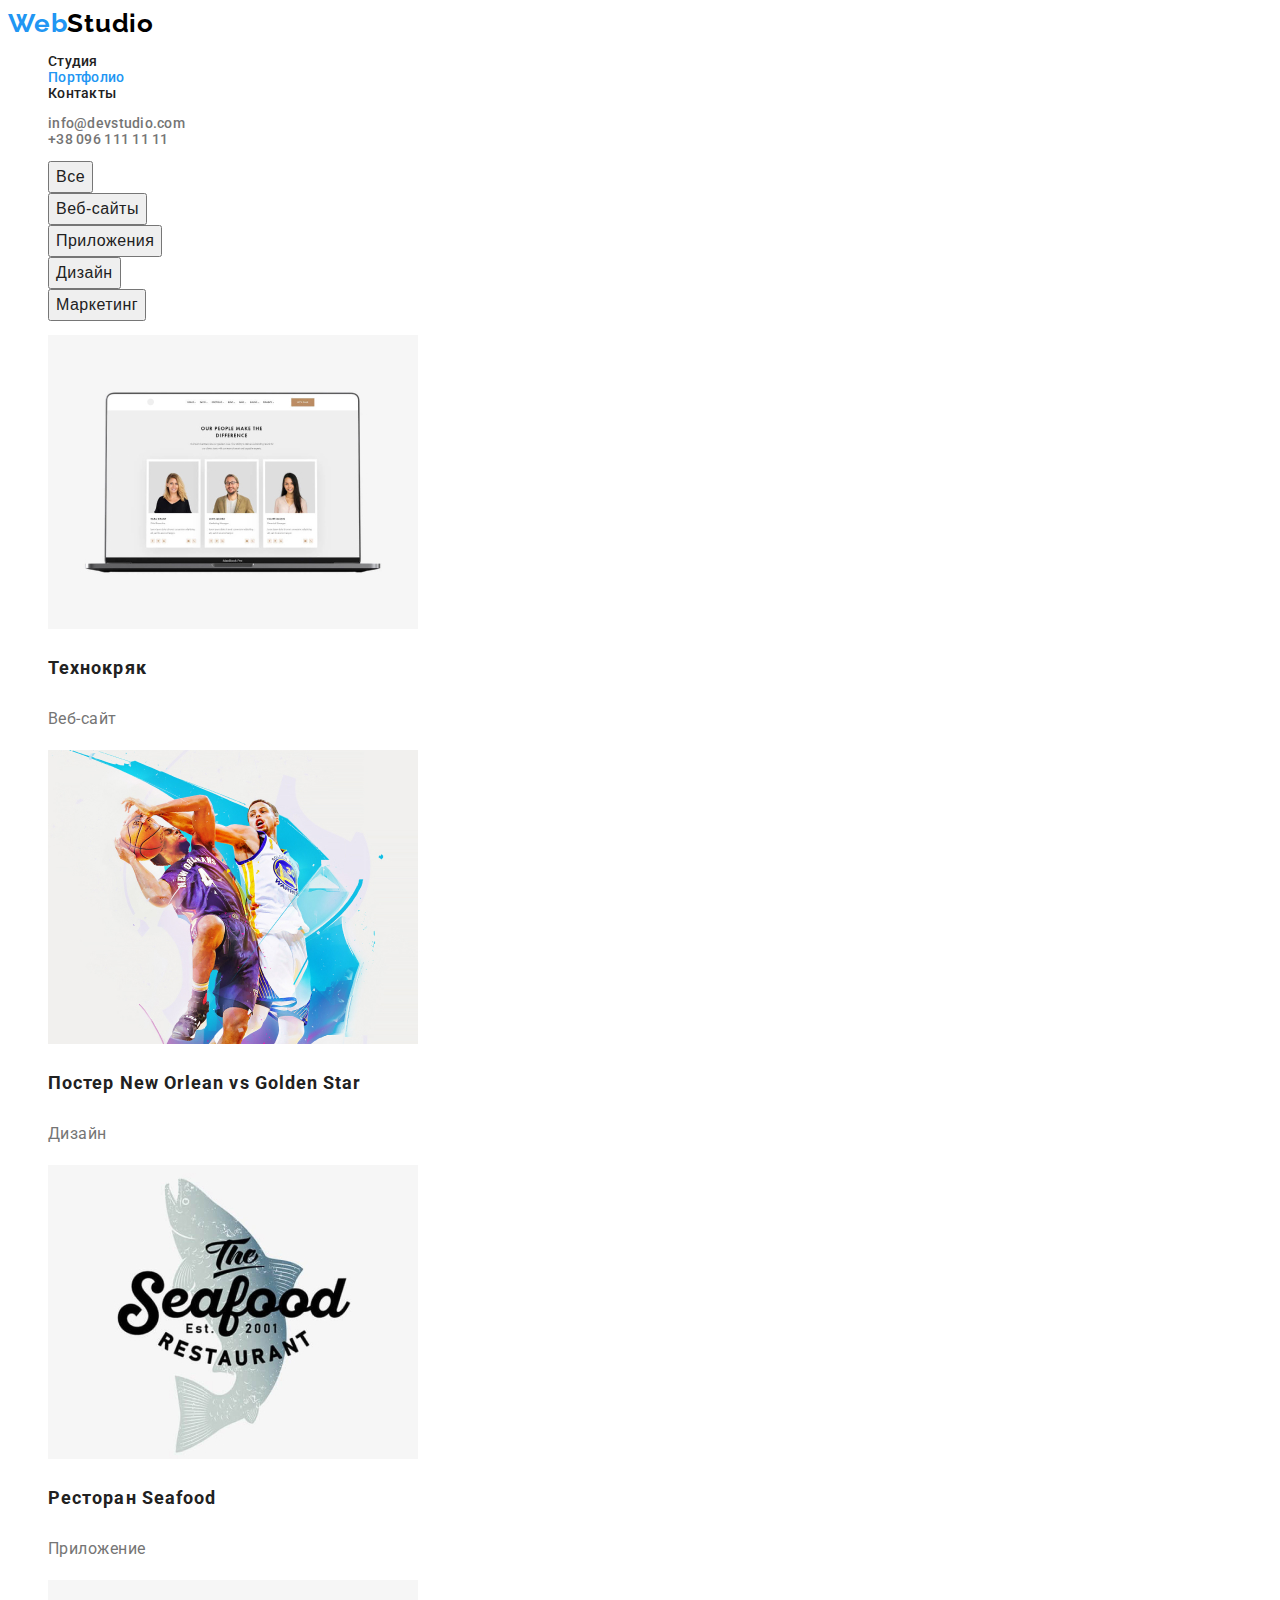
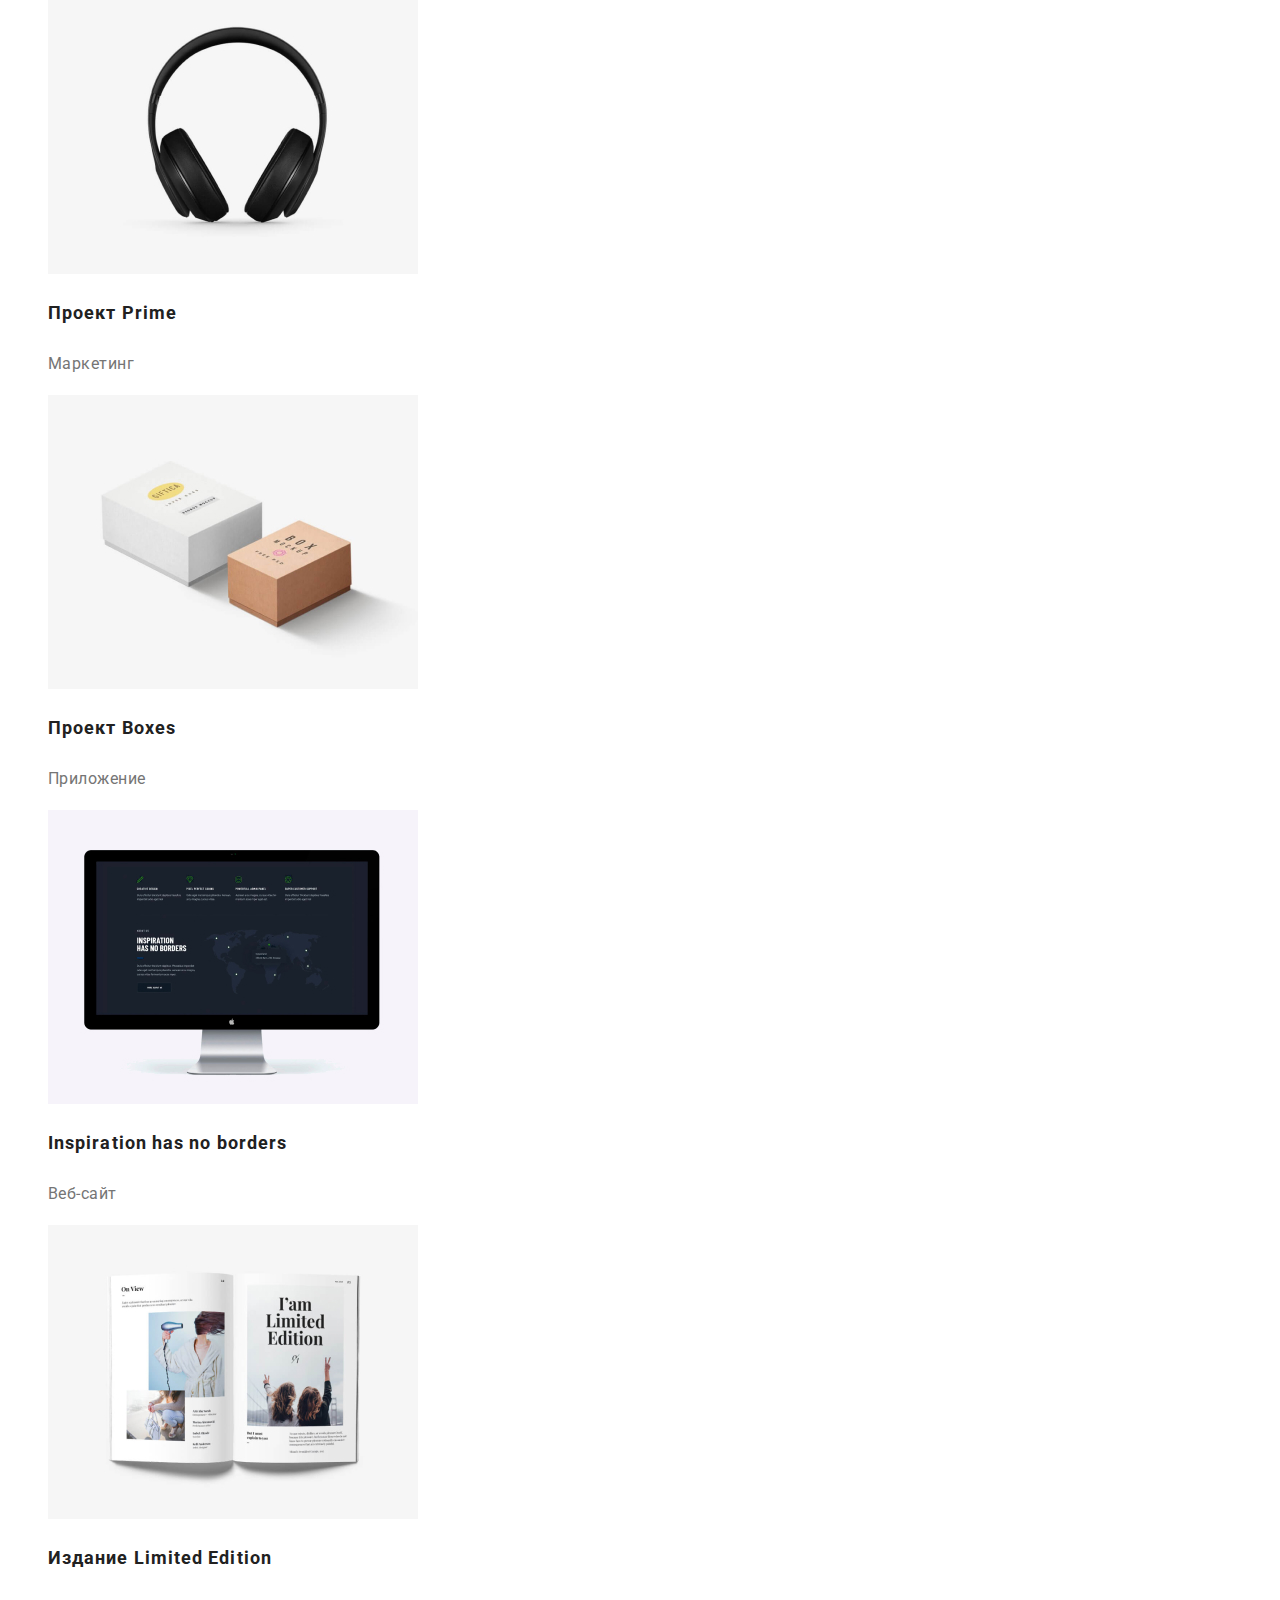
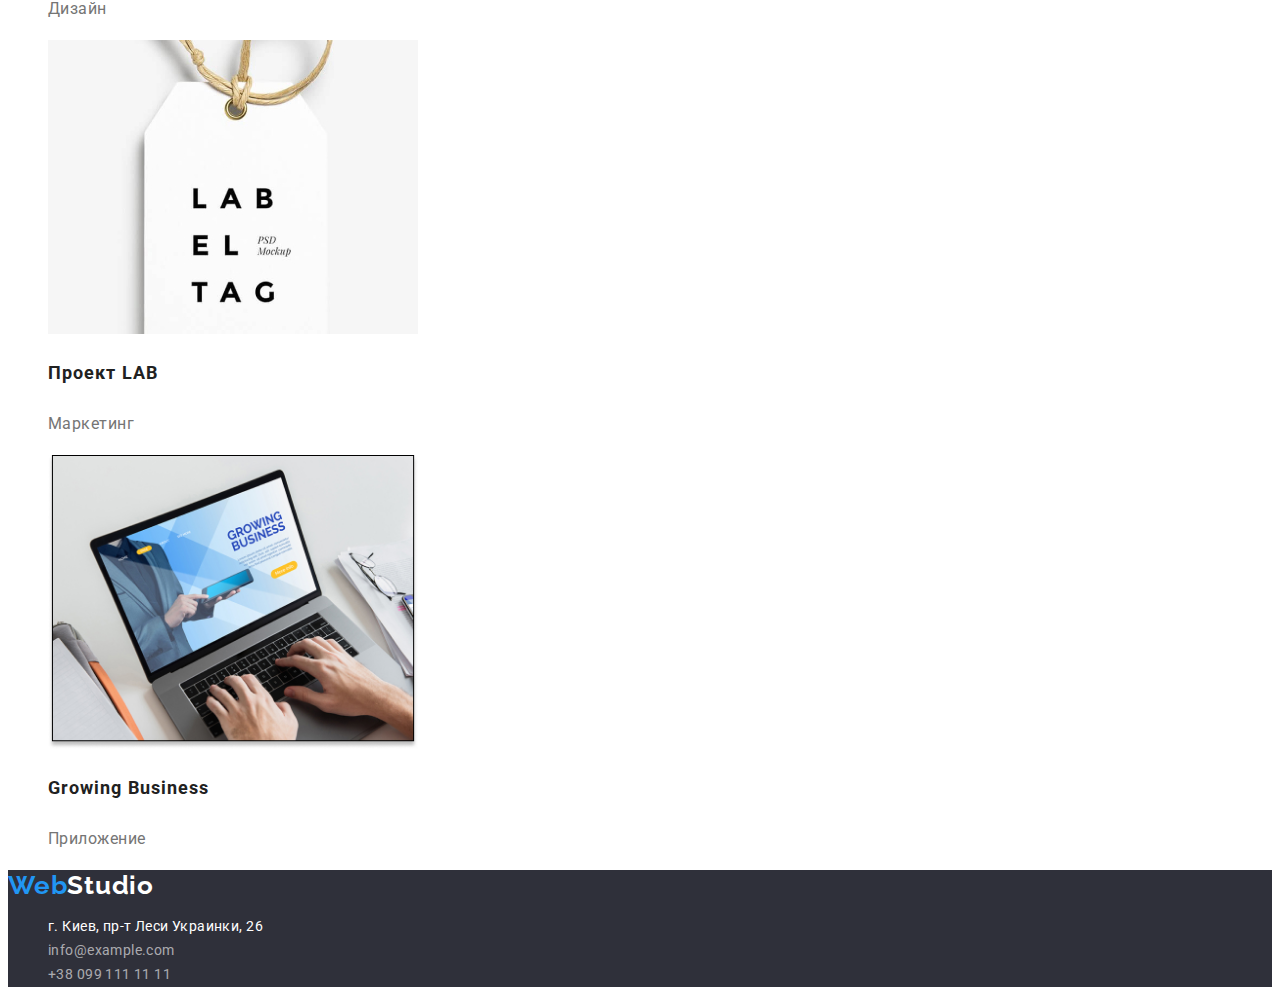
<file: portfolio.html>
<!DOCTYPE html>
<html lang="ru">
<head>
    <link rel="stylesheet" href="https://cdnjs.cloudflare.com/ajax/libs/modern-normalize/1.0.0/modern-normalize.min.css"
        integrity="sha512-ISS7cAi1PEhQ8jnbJpJZMd29NlhNj4AWYyLOSp2CE/CsHxTCu+r+t0D2yoJudVrd0/8fTVPUVDzY5Tvli75u/g=="
        crossorigin="anonymous" />
    <meta charset="UTF-8">
    <meta name="viewport" content="width=device-width, initial-scale=1.0">
    <title>Портфолио</title>
    <link rel="preconnect" href="https://fonts.gstatic.com"> 
    <link href="https://fonts.googleapis.com/css2?family=Raleway:wght@700&family=Roboto:wght@400;500;700;900&display=swap" rel="stylesheet">
    <link rel="stylesheet" href="./css/styles.css">
</head>

<body>
    <!--Основная навигация по сайту-->
<header class="header">
  <nav class="navigation">
    <a class="studio" href="index.html"><span class="logo">Web</span>Studio</a>
      <ul class="navigation-list">
          <li class="navigation-list-item">
              <a class="navigation-list-link" href="./index.html">Студия</a></li>
          <li class="navigation-list-item">
              <a class="current" href="portfolio.html">Портфолио</a></li>
          <li class="navigation-list-item">
              <a class="navigation-list-link" href="portfolio.html">Контакты</a></li>
      </ul>
  </nav>
        <ul class="contacts-list">
             <li class="contacts-list-item">
                 <a class="contacts-list-link" href=mailto:info@devstudio.com>info@devstudio.com</a></li>
             <li class="contacts-list-item">
                 <a class="contacts-list-link" href=tel:+380961111111>+38 096 111 11 11</a></li>
        </ul>
</header>

<main>
    <!--HERO-->
    <!--Секция кнопки-фильтры + карточки портфолио-->
    <section class="hero">
    <!--Кнопки-фильтры-->   
    <h1 hidden>Навигация по сайту</h1>
      <ul class="filters-list">
         <li class="filters-list-item">
             <button class="modal-btn" type="button">Все</button></li>
         <li class="filters-list-item">
             <button class="modal-btn" type="button">Веб-сайты</button></li>
         <li class="filters-list-item">
             <button class="modal-btn" type="button">Приложения</button></li>
         <li class="filters-list-item">
             <button class="modal-btn" type="button">Дизайн</button></li>
         <li class="filters-list-item">
             <button class="modal-btn" type="button">Маркетинг</button></li>
      </ul>
     <!--Карточки портфолио-->
     <h2 hidden>Проекты</h2>
      <ul class="projects-list">
          <li class="project-list-item">
              <a href="#"><img src="images/img-1.jpg" alt="img-1" height="294" width="370">
                  <h3 class="project-name">Технокряк</h3>
                      <p class="project-type">Веб-сайт</p></a></li>
          <li class="project-list-item">
              <a href="#"><img src="images/img-2.jpg" alt="img-2" height="294" width="370">
                  <h3 class="project-name">Постер New Orlean vs Golden Star</h3>
                      <p class="project-type">Дизайн</p></a></li>
          <li class="project-list-item">
              <a href="#"><img src="images/img-3.jpg" alt="img-3" height="294" width="370">
                  <h3 class="project-name">Ресторан Seafood</h3>
                      <p class="project-type">Приложение</p></a></li>
          <li class="project-list-item">
              <a href="#"><img src="images/img-4.jpg" alt="img-4" height="294" width="370">
                  <h3 class="project-name">Проект Prime</h3>
                      <p class="project-type">Маркетинг</p></a></li>
          <li class="project-list-item">
              <a href="#"><img src="images/img-5.jpg" alt="img-5" height="294" width="370">
                  <h3 class="project-name">Проект Boxes</h3>
                      <p class="project-type">Приложение</p></a></li>
          <li class="project-list-item">
              <a href="#"><img src="images/img-6.jpg" alt="img-6" height="294" width="370">
                  <h3 class="project-name">Inspiration has no borders</h3>
                      <p class="project-type">Веб-сайт</p></a></li>
          <li class="project-list-item">
              <a href="#"><img src="images/img-7.jpg" alt="img-7" height="294" width="370">
                  <h3 class="project-name">Издание Limited Edition</h3>
                      <p class="project-type">Дизайн</p></a></li>
          <li class="project-list-item">
              <a href="#"><img src="images/img-8.jpg" alt="img-8" height="294" width="370">
                  <h3 class="project-name">Проект LAB</h3>
                      <p class="project-type">Маркетинг</p></a></li>
          <li class="project-list-item">
              <a href="#"><img src="images/img-9.jpg" alt="img-9" height="294" width="370">
                  <h3 class="project-name">Growing Business</h3>
                      <p class="project-type">Приложение</p></a></li>
      </ul> 
    
    </section>
</main>

<footer class="footer">
<a class="studio-footer" href="#"><span class="logo">Web</span>Studio</a>
<address class="footer-adress">
    <ul class="footer-address-list">
        <li class="footer-aderess-list-link">г. Киев, пр-т Леси Украинки, 26</li>
        <li><a class="footer-adress-mail" href="mailto:info@example.com"> info@example.com </a></li>
        <li><a class="footer-adress-tel" href=tel:+380991111111> +38 099 111 11 11</a></li>
    </ul>
</address>

</footer>
</body>
</html>
</file>
<file: css/styles.css>
:root {
  --text-font: "Roboto", sans-serif;
  --title-font: "Raleway", sans-serif;
  --accent-color: #2196f3;
  --titles-color: #212121;
  --text-color: #757575;
  --main-lite: #ffffff;
  --footer-address-tel-mail-color: rgba(255, 255, 255, 0.6);
  --index-hero-btn-background-color: #2196f3;
  --background-index-hero-color: #2f303a;
  --background-footer-color: #2f303a;
  --background-team-color: #f5f4fa;
}

body {
  font-size: 14px;
  font-weight: 400;
  font-family: var(--text-font);
}

/*===LOGO===*/
.logo {
  font-family: var(--title-font);
  font-weight: 700;
  font-size: 26px;
  line-height: 1.192;
  letter-spacing: 0.03em;
  color: #2196f3;
}

.studio-footer {
  font-family: var(--title-font);
  font-weight: 700;
  font-size: 26px;
  line-height: 1.192;
  letter-spacing: 0.03em;
  color: #ffffff;
}

.studio {
  font-family: var(--title-font);
  font-weight: 700;
  font-size: 26px;
  line-height: 1.192;
  letter-spacing: 0.03em;
  color: #000000;
}

/*===END LOGO===*/

/*===backgrounds===*/
.hero-index {
  background: var(--background-index-hero-color);
}

.footer {
  background: var(--background-footer-color);
}

.team {
  background: var(--background-team-color);
}
/*===END backgrounds===*/

/*===Style the active navigation list link===*/
.current {
  font-weight: 500;
  font-size: 14px;
  line-height: 1.143;
  letter-spacing: 0.02em;
  color: var(--accent-color);
}
.navigation-list-link {
  font-weight: 500;
  line-height: 1.143;
  letter-spacing: 0.02em;
  color: #212121;
}

.navigation-list-link .contacts-list-link:hover,
.navigation-list-link .contacts-list-link:focus {
  color: var(--accent-color);
}

.contacts-list-link {
  font-weight: 500;
  line-height: 1.143;
  letter-spacing: 0.02em;
  color: var(--text-color);
}

/*===BUTTONS===*/
.modal-btn {
  font-weight: 500;
  font-size: 16px;
  line-height: 1.625;
  letter-spacing: 0.03em;
  color: #212121;
  cursor: pointer;
}

.modal-btn:hover,
.modal-btn:focus {
  color: #ffffff;
  background-color: #2196f3;
}

.modal-btn-hero {
  font-style: normal;
  font-weight: 700;
  font-size: 16px;
  line-height: 1.87;

  color: var(--main-lite);
  background-color: var(--index-hero-btn-background-color);
}
/*===END BUTTONS===*/

.footer-adress {
  line-height: 1.714;
  letter-spacing: 0.03em;
  color: var(--main-lite);
}

.footer-adress-mail,
.footer-adress-tel {
  line-height: 1.714;
  letter-spacing: 0.03em;
  color: var(--footer-address-tel-mail-color);
}

.hero-title {
  font-weight: 900;
  font-size: 44px;
  line-height: 1.364;
  text-align: center;
  letter-spacing: 0.06em;
  text-transform: uppercase;
  color: var(--main-lite);
}

/*===INDEX.HTML ADVANTAGES*/
.advantages-name {
  font-weight: 700;
  line-height: 1.714;
  letter-spacing: 0.03em;
  text-transform: uppercase;

  color: var(--titles-color);
}

.advantages-details {
  line-height: 1.714;
  letter-spacing: 0.03em;

  color: var(--text-color);
}
/*===END INDEX.HTML ADVANTAGES===*/

.services-title,
.team-name {
  font-weight: 700;
  font-size: 36px;
  line-height: 1.167;
  text-align: center;
  letter-spacing: 0.03em;
  color: var(--titles-color);
}

.team-member-name {
  font-weight: 500;
  font-size: 16px;
  line-height: 1.187;
  letter-spacing: 0.03em;
  color: var(--titles-color);
}

.team-member-role {
  font-size: 16px;
  line-height: 1.187;
  letter-spacing: 0.03em;
  color: var(--text-color);
}

.project-name {
  font-weight: 700;
  font-size: 18px;
  line-height: 2;
  letter-spacing: 0.06em;
  color: var(--titles-color);
}

.project-type {
  font-size: 16px;
  line-height: 1.875;
  letter-spacing: 0.03em;
  color: var(--text-color);
}

a {
  text-decoration: none;
}

li {
  list-style-type: none;
}

address {
  font-style: normal;
}
</file>
